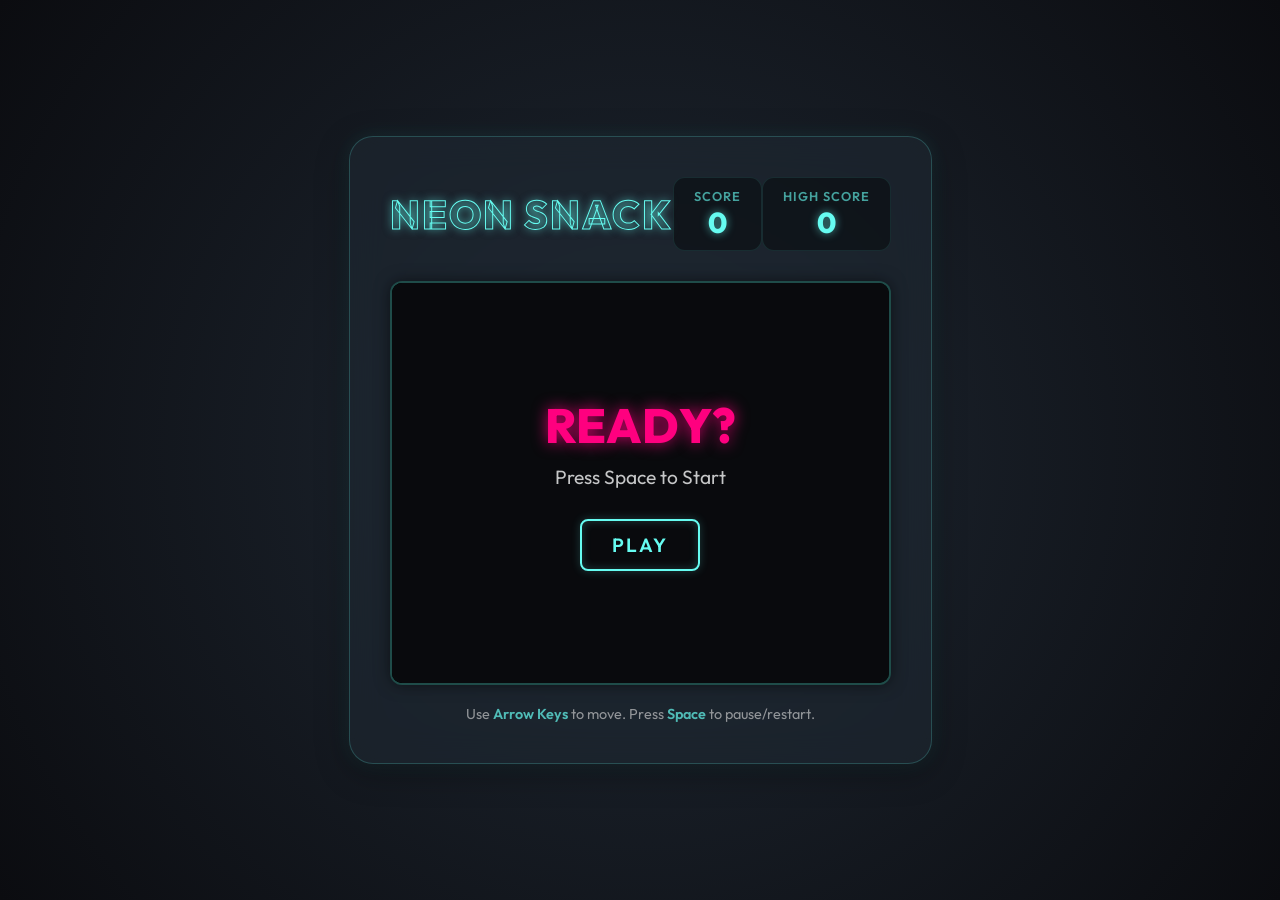
<file: SnackGame/index.html>
<!DOCTYPE html>
<html lang="en">
<head>
    <meta charset="UTF-8">
    <meta name="viewport" content="width=device-width, initial-scale=1.0">
    <title>Neon Snack Game</title>
    <meta name="description" content="A classic snake game with a modern neon aesthetic. Eat snacks to grow!">
    <link rel="stylesheet" href="style.css">
    <link href="https://fonts.googleapis.com/css2?family=Outfit:wght@400;600;800&display=swap" rel="stylesheet">
</head>
<body>
    <div class="game-container">
        <div class="glass-panel">
            <div class="header">
                <h1>NEON SNACK</h1>
                <div class="score-board">
                    <div class="score-label">SCORE</div>
                    <div id="score" class="score-value">0</div>
                </div>
                <div class="score-board">
                    <div class="score-label">HIGH SCORE</div>
                    <div id="high-score" class="score-value">0</div>
                </div>
            </div>
            
            <div class="canvas-wrapper">
                <canvas id="gameCanvas" width="400" height="400"></canvas>
                <div id="game-overlay" class="game-overlay visible">
                    <h2 id="overlay-title">READY?</h2>
                    <p id="overlay-text">Press Space to Start</p>
                    <button id="start-btn" class="neon-btn">PLAY</button>
                </div>
            </div>

            <div class="controls-hint">
                <p>Use <span>Arrow Keys</span> to move. Press <span>Space</span> to pause/restart.</p>
            </div>
        </div>
    </div>
    <script src="script.js"></script>
</body>
</html>
</file>
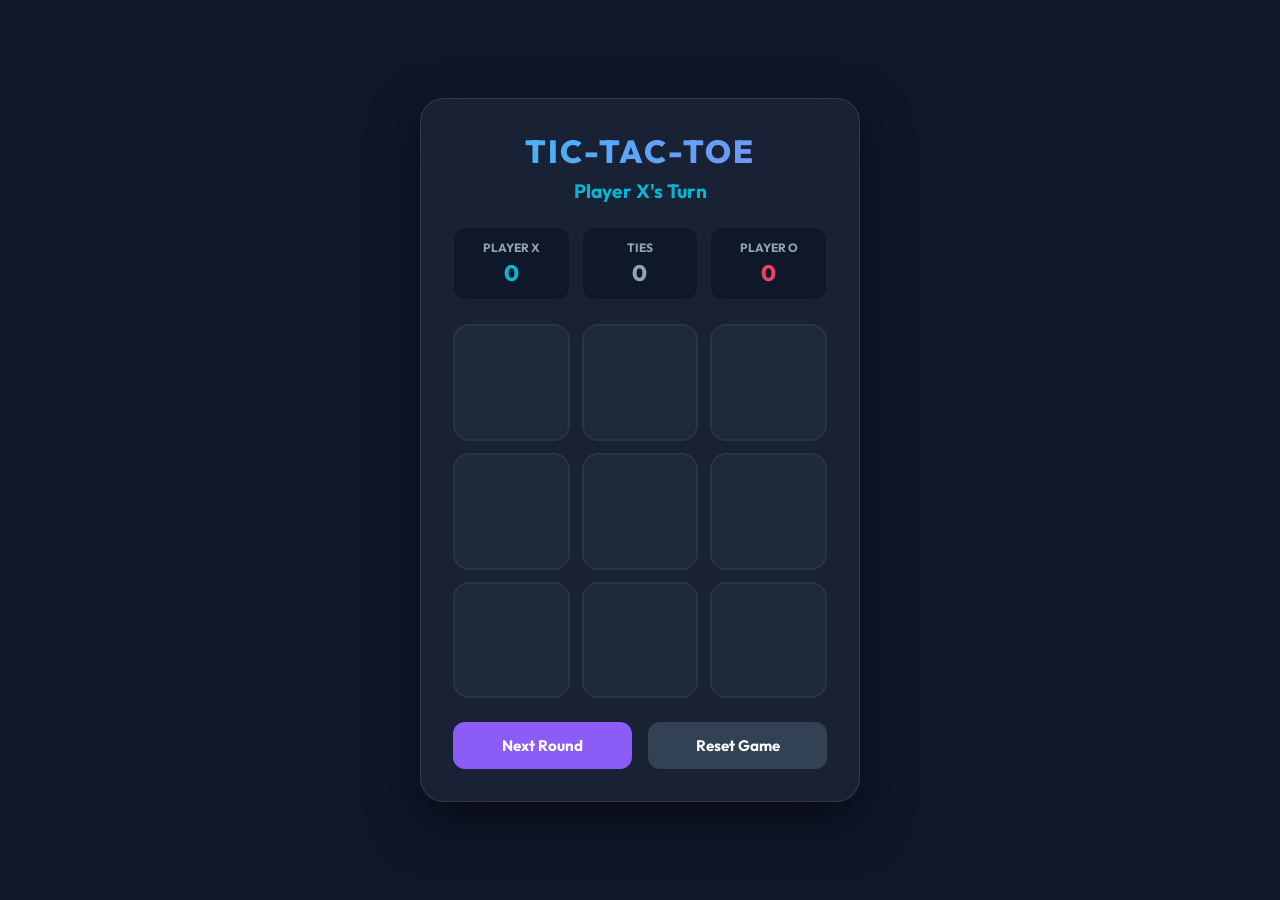
<file: TicTacToe/index.html>
<!DOCTYPE html>
<html lang="en">
<head>
  <meta charset="UTF-8">
  <meta name="viewport" content="width=device-width, initial-scale=1.0">
  <title>Tic-Tac-Toe 2-Player Game</title>
  <link rel="stylesheet" href="style.css">
  <link href="https://fonts.googleapis.com/css2?family=Outfit:wght@400;600;700;800&display=swap" rel="stylesheet">
</head>
<body>
  <div class="game-container">
    <header>
      <h1>TIC-TAC-TOE</h1>
      <div id="status" class="status-turn x-turn">Player X's Turn</div>
    </header>

    <div class="scoreboard">
      <div class="score-card player-x">
        <span class="label">PLAYER X</span>
        <span id="score-x" class="val">0</span>
      </div>
      <div class="score-card ties">
        <span class="label">TIES</span>
        <span id="score-ties" class="val">0</span>
      </div>
      <div class="score-card player-o">
        <span class="label">PLAYER O</span>
        <span id="score-o" class="val">0</span>
      </div>
    </div>

    <div class="board" id="board">
      <button class="cell" data-index="0" id="cell-0"></button>
      <button class="cell" data-index="1" id="cell-1"></button>
      <button class="cell" data-index="2" id="cell-2"></button>
      <button class="cell" data-index="3" id="cell-3"></button>
      <button class="cell" data-index="4" id="cell-4"></button>
      <button class="cell" data-index="5" id="cell-5"></button>
      <button class="cell" data-index="6" id="cell-6"></button>
      <button class="cell" data-index="7" id="cell-7"></button>
      <button class="cell" data-index="8" id="cell-8"></button>
    </div>

    <div class="controls">
      <button id="btn-next" class="btn btn-primary">Next Round</button>
      <button id="btn-reset" class="btn btn-secondary">Reset Game</button>
    </div>
  </div>

  <script src="script.js"></script>
</body>
</html>
</file>
<file: SnackGame/style.css>
:root {
    --bg-color: #0b0c10;
    --panel-bg: rgba(31, 40, 51, 0.6);
    --primary-neon: #66fcf1;
    --secondary-neon: #45a29e;
    --text-color: #c5c6c7;
    --snake-color: #66fcf1;
    --food-color: #ff007f;
}

* {
    box-sizing: border-box;
    margin: 0;
    padding: 0;
}

body {
    font-family: 'Outfit', sans-serif;
    background-color: var(--bg-color);
    color: var(--text-color);
    display: flex;
    justify-content: center;
    align-items: center;
    min-height: 100vh;
    overflow: hidden;
    background: radial-gradient(circle at center, #1f2833 0%, #0b0c10 100%);
}

.game-container {
    padding: 20px;
    perspective: 1000px;
}

.glass-panel {
    background: var(--panel-bg);
    backdrop-filter: blur(16px);
    -webkit-backdrop-filter: blur(16px);
    border: 1px solid rgba(102, 252, 241, 0.2);
    border-radius: 24px;
    padding: 40px;
    box-shadow: 0 8px 32px 0 rgba(0, 0, 0, 0.37),
                0 0 20px rgba(102, 252, 241, 0.1);
    transform-style: preserve-3d;
    transition: transform 0.3s ease;
}

.glass-panel:hover {
    box-shadow: 0 8px 32px 0 rgba(0, 0, 0, 0.37),
                0 0 30px rgba(102, 252, 241, 0.2);
}

.header {
    display: flex;
    justify-content: space-between;
    align-items: center;
    margin-bottom: 30px;
}

h1 {
    font-weight: 800;
    font-size: 2.5rem;
    color: transparent;
    -webkit-text-stroke: 1px var(--primary-neon);
    text-shadow: 0 0 10px rgba(102, 252, 241, 0.5);
    letter-spacing: 2px;
}

.score-board {
    text-align: center;
    background: rgba(0, 0, 0, 0.4);
    padding: 10px 20px;
    border-radius: 12px;
    border: 1px solid rgba(102, 252, 241, 0.1);
}

.score-label {
    font-size: 0.8rem;
    font-weight: 600;
    letter-spacing: 1px;
    color: var(--secondary-neon);
}

.score-value {
    font-size: 1.8rem;
    font-weight: 800;
    color: var(--primary-neon);
    text-shadow: 0 0 8px rgba(102, 252, 241, 0.6);
    transition: transform 0.15s ease;
}

.canvas-wrapper {
    position: relative;
    border-radius: 12px;
    overflow: hidden;
    box-shadow: 0 0 15px rgba(0, 0, 0, 0.5);
    border: 2px solid rgba(102, 252, 241, 0.3);
    background-color: #000;
}

canvas {
    display: block;
    image-rendering: pixelated;
}

.game-overlay {
    position: absolute;
    top: 0;
    left: 0;
    width: 100%;
    height: 100%;
    background: rgba(11, 12, 16, 0.85);
    backdrop-filter: blur(4px);
    display: flex;
    flex-direction: column;
    justify-content: center;
    align-items: center;
    opacity: 0;
    pointer-events: none;
    transition: opacity 0.3s ease;
}

.game-overlay.visible {
    opacity: 1;
    pointer-events: all;
}

#overlay-title {
    font-size: 3rem;
    font-weight: 800;
    color: var(--food-color);
    text-shadow: 0 0 15px rgba(255, 0, 127, 0.8);
    margin-bottom: 10px;
}

#overlay-text {
    font-size: 1.2rem;
    margin-bottom: 30px;
    color: var(--text-color);
}

.neon-btn {
    background: transparent;
    color: var(--primary-neon);
    font-family: 'Outfit', sans-serif;
    font-size: 1.2rem;
    font-weight: 600;
    padding: 12px 30px;
    border: 2px solid var(--primary-neon);
    border-radius: 8px;
    cursor: pointer;
    text-transform: uppercase;
    letter-spacing: 2px;
    transition: all 0.3s ease;
    box-shadow: 0 0 10px rgba(102, 252, 241, 0.2),
                inset 0 0 10px rgba(102, 252, 241, 0.2);
}

.neon-btn:hover {
    background: var(--primary-neon);
    color: var(--bg-color);
    box-shadow: 0 0 20px rgba(102, 252, 241, 0.6),
                inset 0 0 10px rgba(102, 252, 241, 0.6);
}

.controls-hint {
    margin-top: 20px;
    text-align: center;
    font-size: 0.9rem;
    opacity: 0.7;
}

.controls-hint span {
    color: var(--primary-neon);
    font-weight: 600;
}
</file>
<file: TicTacToe/style.css>
:root {
  --bg: #0f172a;
  --card-bg: #1e293b;
  --card-hover: #334155;
  --text-main: #f8fafc;
  --text-muted: #94a3b8;
  --player-x: #06b6d4;
  --player-o: #f43f5e;
  --win-bg: #10b981;
  --accent: #8b5cf6;
  --accent-hover: #7c3aed;
}

* {
  box-sizing: border-box;
  margin: 0;
  padding: 0;
  font-family: 'Outfit', sans-serif;
}

body {
  background-color: var(--bg);
  color: var(--text-main);
  min-height: 100vh;
  display: flex;
  justify-content: center;
  align-items: center;
}

.game-container {
  background: rgba(30, 41, 59, 0.7);
  backdrop-filter: blur(16px);
  border: 1px solid rgba(255, 255, 255, 0.1);
  padding: 2rem;
  border-radius: 24px;
  box-shadow: 0 20px 50px rgba(0, 0, 0, 0.5);
  width: 100%;
  max-width: 440px;
  text-align: center;
}

header h1 {
  font-size: 2rem;
  font-weight: 800;
  letter-spacing: 2px;
  margin-bottom: 0.5rem;
  background: linear-gradient(135deg, #38bdf8, #818cf8);
  -webkit-background-clip: text;
  -webkit-text-fill-color: transparent;
}

.status-turn {
  font-size: 1.2rem;
  font-weight: 700;
  margin-bottom: 1.5rem;
  transition: all 0.3s ease;
}

.x-turn { color: var(--player-x); }
.o-turn { color: var(--player-o); }
.win-status { color: var(--win-bg); font-size: 1.3rem; }
.tie-status { color: var(--text-muted); }

.scoreboard {
  display: grid;
  grid-template-columns: repeat(3, 1fr);
  gap: 0.75rem;
  margin-bottom: 1.5rem;
}

.score-card {
  background: #0f172a;
  padding: 0.75rem;
  border-radius: 12px;
  display: flex;
  flex-direction: column;
  align-items: center;
  border: 1px solid rgba(255, 255, 255, 0.05);
}

.score-card .label {
  font-size: 0.75rem;
  font-weight: 700;
  color: var(--text-muted);
  margin-bottom: 0.25rem;
}

.score-card.player-x .val { color: var(--player-x); font-size: 1.4rem; font-weight: 800; }
.score-card.ties .val { color: var(--text-muted); font-size: 1.4rem; font-weight: 800; }
.score-card.player-o .val { color: var(--player-o); font-size: 1.4rem; font-weight: 800; }

.board {
  display: grid;
  grid-template-columns: repeat(3, 1fr);
  gap: 12px;
  margin-bottom: 1.5rem;
}

.cell {
  aspect-ratio: 1;
  background: var(--card-bg);
  border: 2px solid rgba(255, 255, 255, 0.05);
  border-radius: 16px;
  font-size: 2.5rem;
  font-weight: 800;
  cursor: pointer;
  display: flex;
  align-items: center;
  justify-content: center;
  transition: all 0.2s cubic-bezier(0.4, 0, 0.2, 1);
}

.cell:hover:not(.taken) {
  background: var(--card-hover);
  transform: translateY(-2px);
  border-color: rgba(255, 255, 255, 0.2);
}

.cell.x { color: var(--player-x); }
.cell.o { color: var(--player-o); }

.cell.winning {
  background: var(--win-bg) !important;
  color: #ffffff !important;
  box-shadow: 0 0 20px rgba(16, 185, 129, 0.5);
}

.cell.tie-cell {
  background: #334155;
  color: var(--text-muted);
}

.controls {
  display: flex;
  gap: 1rem;
}

.btn {
  flex: 1;
  padding: 0.85rem 1rem;
  border-radius: 12px;
  border: none;
  font-size: 0.95rem;
  font-weight: 700;
  cursor: pointer;
  transition: all 0.2s ease;
}

.btn-primary {
  background: var(--accent);
  color: white;
}
.btn-primary:hover {
  background: var(--accent-hover);
  transform: translateY(-1px);
}

.btn-secondary {
  background: #334155;
  color: var(--text-main);
}
.btn-secondary:hover {
  background: #475569;
}
</file>
